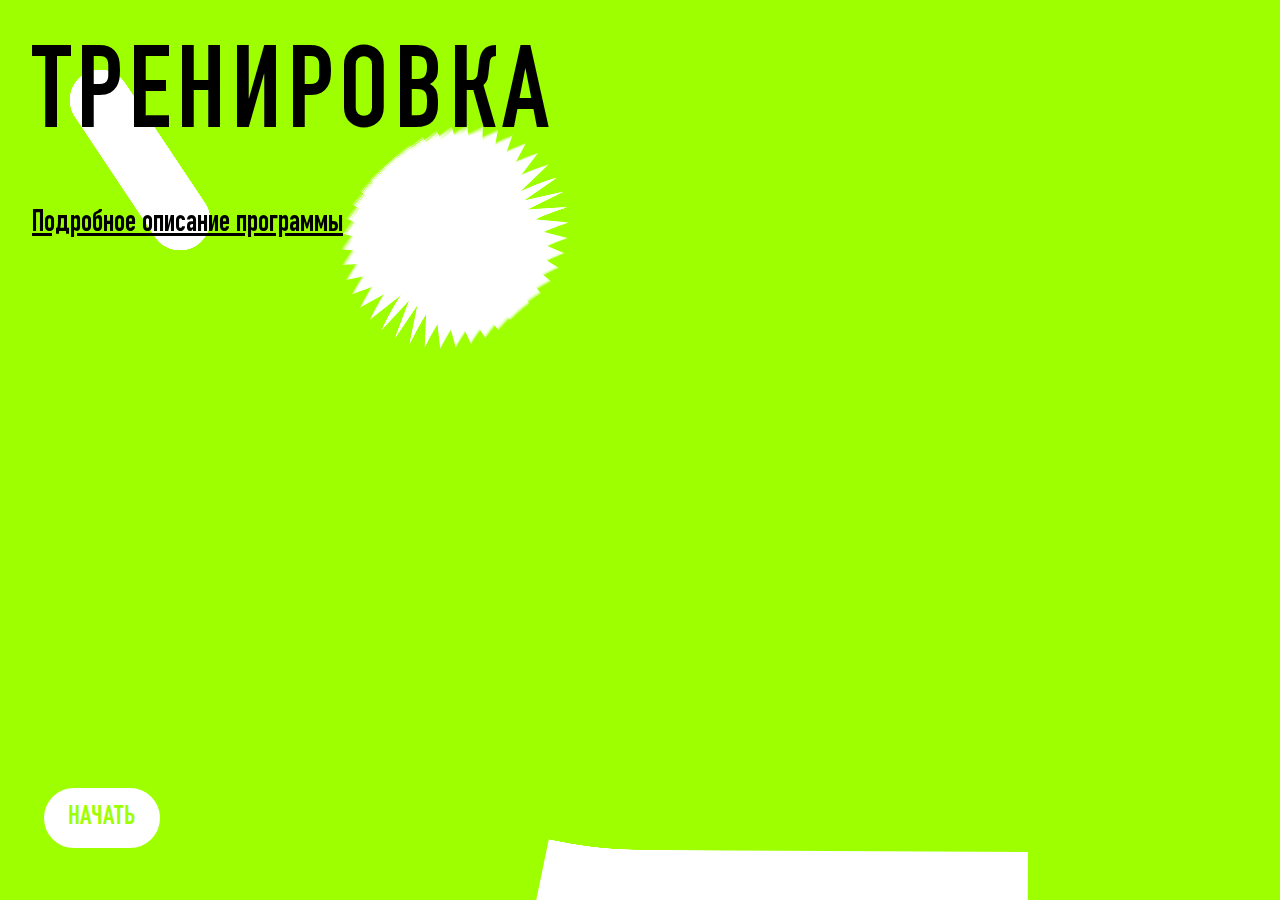
<file: index.html>
<!DOCTYPE html>
<html lang="ru">
<head>
    <meta charset="UTF-8">
    <meta name="viewport" content="width=device-width, initial-scale=1.0">
    <title>Тренировка</title>
    <link rel="shortcut icon" href="../favicon.svg" type = "image/svg">
    <link rel="stylesheet" href="styles/index.css">
</head>
<body>
    <div class="content is-index">
        <h1>Тренировка</h1>
        <h2>
            <a href="http://reddit.com/r/bodyweightfitness/wiki/kb/recommended_routine" target="_blank">Подробное описание программы</a>
        </h2>
        <a class="btn" href="pages/warmup.html">Начать</a>
    </div>
    <script>
        // Документация: https://learn.javascript.ru/localstorage
        // https://developer.mozilla.org/ru/docs/Web/API/Window/localStorage
        // кол-во выполненых упражнений
        localStorage.setItem('exCount', 1);
        // кол-во выполненых сетов
        localStorage.setItem('setCount', 1);
        // номер текущего сета
        localStorage.setItem('setExercise', 0);
        // счетчики выполненых упражнений в сете
        localStorage.setItem('setExCount1', 1);
        localStorage.setItem('setExCount2', 1);
    </script>
    
    <div id="canvas"></div>
    <script src="js/p5.min.js"></script>
    <script src="js/sketchOne.js"></script>
</body>
</html>
</file>
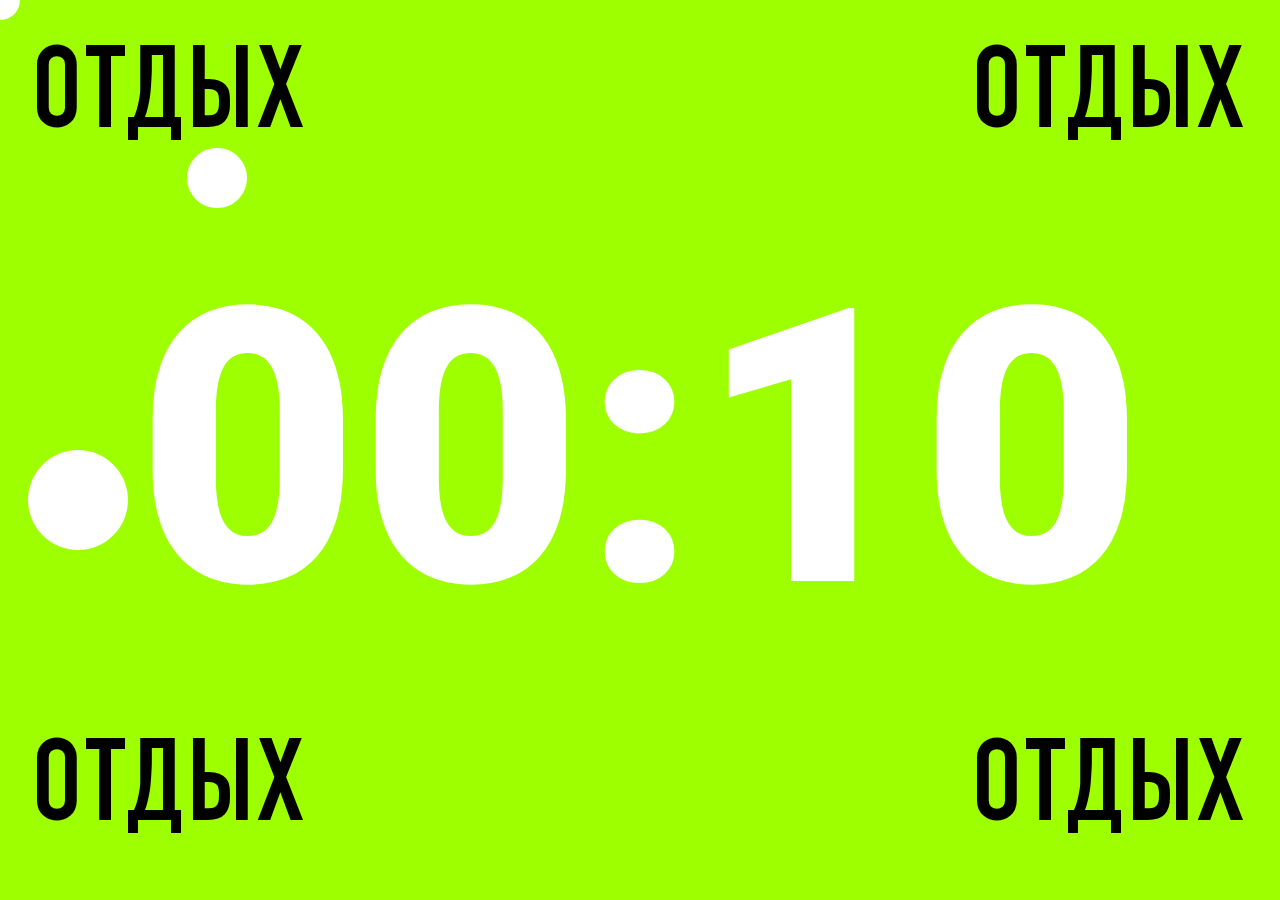
<file: pages/rest.html>
<!DOCTYPE html>
<html lang="ru">

<head>
    <meta charset="UTF-8">
    <meta name="viewport" content="width=device-width, initial-scale=1.0">
    <title>Тренировки дома</title>
    <script src="../js/easytimer.min.js"></script>
    <script src="../js/progressbar.min.js"></script>
    <link rel="stylesheet" href="../styles/index.css">
</head>

<body>
    <div class="content">
        <h1>Отдых</h1>
        <h1 class="is-right">Отдых</h1>
        <h1 class="is-right is-bottom">Отдых</h1>
        <h1 class="is-bottom">Отдых</h1>
    
        <div class="progress-wrapper">
            <div id="timer"></div>
            <div id="bar"></div>
        </div>
    </div>

    <script src="../js/countdown.js"></script>

    <div id="canvas"></div>
    <script src="../js/p5.min.js"></script>
    <script src="../js/sketchRest.js"></script>
</body>

</html>
</file>
<file: styles/index.css>
@import 'reset.css';
@import './fonts.css';
@import url('https://fonts.googleapis.com/css2?family=Roboto:wght@300;400;500;900&display=swap');

* {
    box-sizing: border-box;
    user-select: none;
}

#bar {
    width: 60vw;
    transition: 1000ms all linear;
}

#timer {
    position: absolute;
    margin: auto;
    font-size: 30vw;
    font-weight: 900;
    color: white;
    z-index: 10;
}

body {
    font-family: Roboto, sans-serif;
    overflow: hidden;
    background-color: #9EFF00;
}

body.is-flexible {
    overflow: auto;
}

.content {
    display: flex;
    justify-content: space-between;
    flex-flow: column;
    min-height: 100vh;
    padding: 24px 56px 40px 32px;
    position: relative;
}

.content.is-index {
    display: block;
}

h1,
h2,
h3,
a {
    font-family:  'Din', sans-serif;
}

h2,
h3 {
    color: white;
}

h1 {
    color: black;
}

h1 {
    font-weight: 900;
    font-size: 9vw;
    line-height: 1.1;
    letter-spacing: 5px;
    text-transform: uppercase;
    padding-bottom: 40px;
    padding-top: 16px;
}

.is-right {
    position: absolute;
    right: 32px;
}

.is-bottom {
    position: absolute;
    bottom: 0;
}

h2 {
    font-size: 30px;
    line-height: 1.2;
    padding-bottom: 48px;
    font-weight: 500;
}

h2 span:last-child {
    padding-left: 48px;
}

h2 a {
    color: black;
}

h2 a:hover {
    color: #70D20D;
}

h3 {
    font-size: 22px;
    line-height: 1.4;
    padding-bottom: 16px;
    font-weight: 500;
}

p {
    padding-bottom: 24px;
    font-weight: 300;
    font-size: 22px;
    line-height: 1.4;
}

ul {
    list-style: circle inside;
    padding-left: 8px;
    font-size: 24px;
    font-weight: 300;
}

li {
    line-height: 1.4;
    padding-bottom: 16px;
}

.btn {
    font-weight: bold;
    font-size: 28px;
    line-height: 1;
    letter-spacing: 1px;
    text-transform: uppercase;

    padding: 16px 24px;
    color: #9EFF00;
    border: 1vw solid #9EFF00;
    border-radius: 42px;
    text-decoration: none;
    position: fixed;
    bottom: 40px;
    left: 32px;
    background: white;
    cursor: default;
}

.btn.is-right {
    left: unset;
    right: 56px;
}

.btn:hover {
    color: white;
    background-color: #70D20D;
    border: 5px solid white; 
}

.info {
    border-radius: 36px;
    padding: 24px 96px 24px 16px;
    display: inline-flex;
    flex-flow: column;
    background: white;
    box-shadow: 16px 16px rgba(0, 0, 0, 0.1);
    max-width: 960px;
    overflow: scroll;
}

.progress-wrapper {
    display: flex;
    justify-content: center;
    align-items: center;
    transform: translate(-50%, -50%);
    position: absolute;
    top: 50%;
    left: 50%;
}

/* #canvas {
    position: fixed;
    top: 0;
    left: 0;
    z-index: -1;
} */

canvas {
    position: fixed;
    z-index: -1;
    top: 0;
    display: block;
  }

@media (max-width: 768px) {

    h1{
        font-size: 8vw;
    }

    #bar {
        width: 80vw;
    }

}

@media (max-width: 320px) {

    #bar {
        width: 100vw;
    }

    body {
        overflow: auto;
    }
    .content {
        padding: 24px 10px 40px 10px;
    }

    .content.is-index {
        text-align: center;
    }

    h1 {
        font-size: 10vw;
    }

    h1,
    h2 {
        padding-bottom: 20px;
    }

    h2 {
        font-size: 7vw;
    }

    h3 {
        font-size: 6vw;
    }

    p,
    ul {
        font-size: 5vw;
    }

    .btn {
        left: 21%;
        font-size: 8vw;
        bottom: 15px;
    }

    .info {
        padding: 10px 10px 10px 10px;
    }

    .wrapper > h1,
    .wrapper > h2 {
        text-align: center;
    }

    .wrapper h2 span {
        display: flex;
        flex-direction: column;
    }

    h2 span:last-child {
        padding-left: 0px;
    }

    h1.is-right {
        right: 10px;
    }

}
</file>
